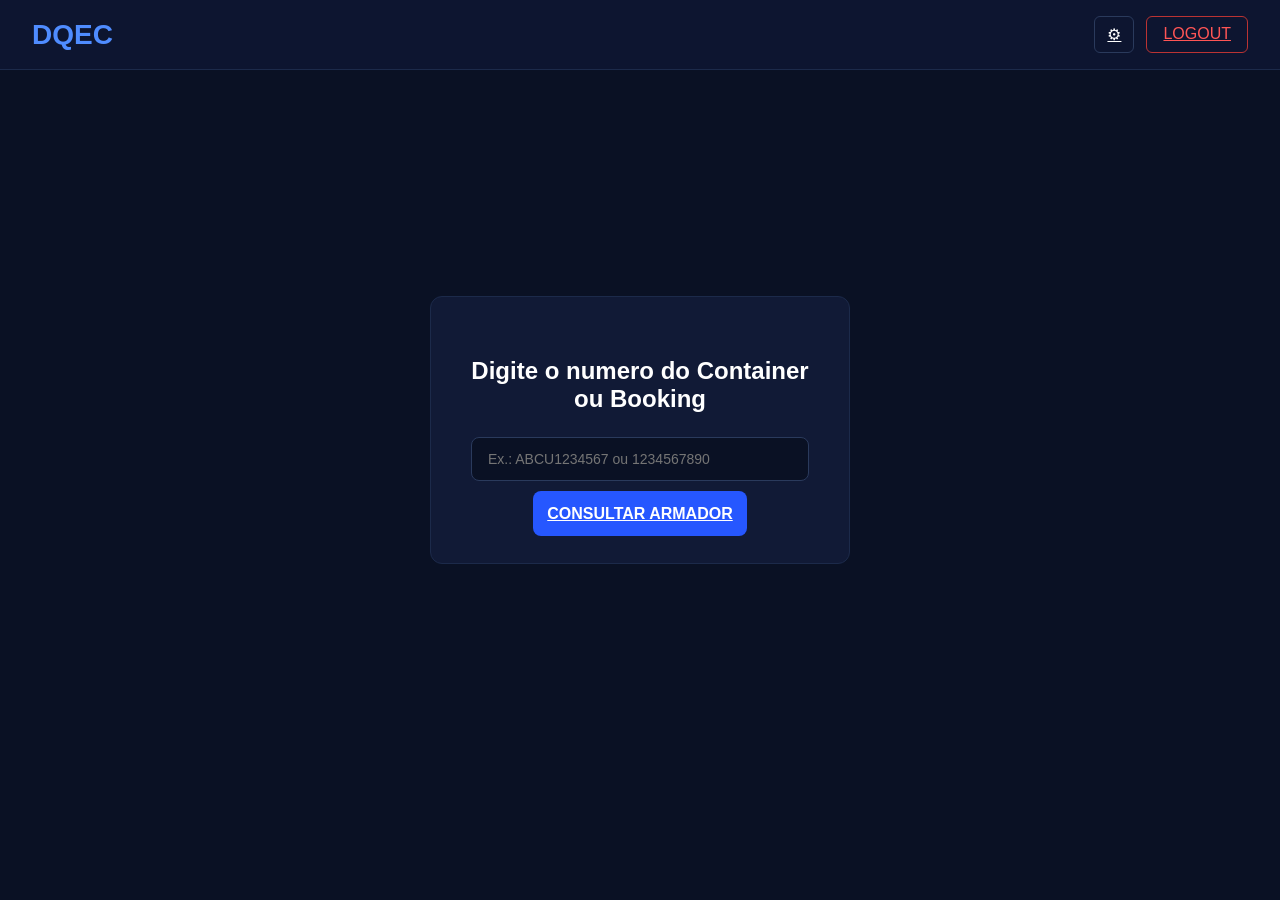
<file: index.html>
<!DOCTYPE html>
<html lang="pt-BR">
<head>
  <meta charset="UTF-8" />
  <meta name="viewport" content="width=device-width, initial-scale=1.0" />
  <title>Consulta de Armador</title>
  <link rel="stylesheet" href="styles.css" />
</head>
<body>
  <header>
    <div class="logo">DQEC</div>
    <div class="header-actions">
      <a class="btn-icon" href="#">⚙</a>

      <a class="btn-logout" href="login.html">LOGOUT</a>
    </div>
  </header>

  <main>
    <section class="card">
      <h2>Digite o numero do Container ou Booking</h2>

      <div class="input-wrapper">
        <input type="text" id="campoConsulta" placeholder="Ex.: ABCU1234567 ou 1234567890" />
      </div>

      <a class="btn-primary" href="#NaoEncontrado">CONSULTAR ARMADOR</a>
    </section>
  </main>

  <div class="modal-overlay" id="NaoEncontrado">
    <div class="modal-box">
      <p>CONTAINER não foi encontrado.</p>
      <a href="#" class="btn-fechar">Fechar</a>
    </div>
  </div>

</body>
</html>
</file>
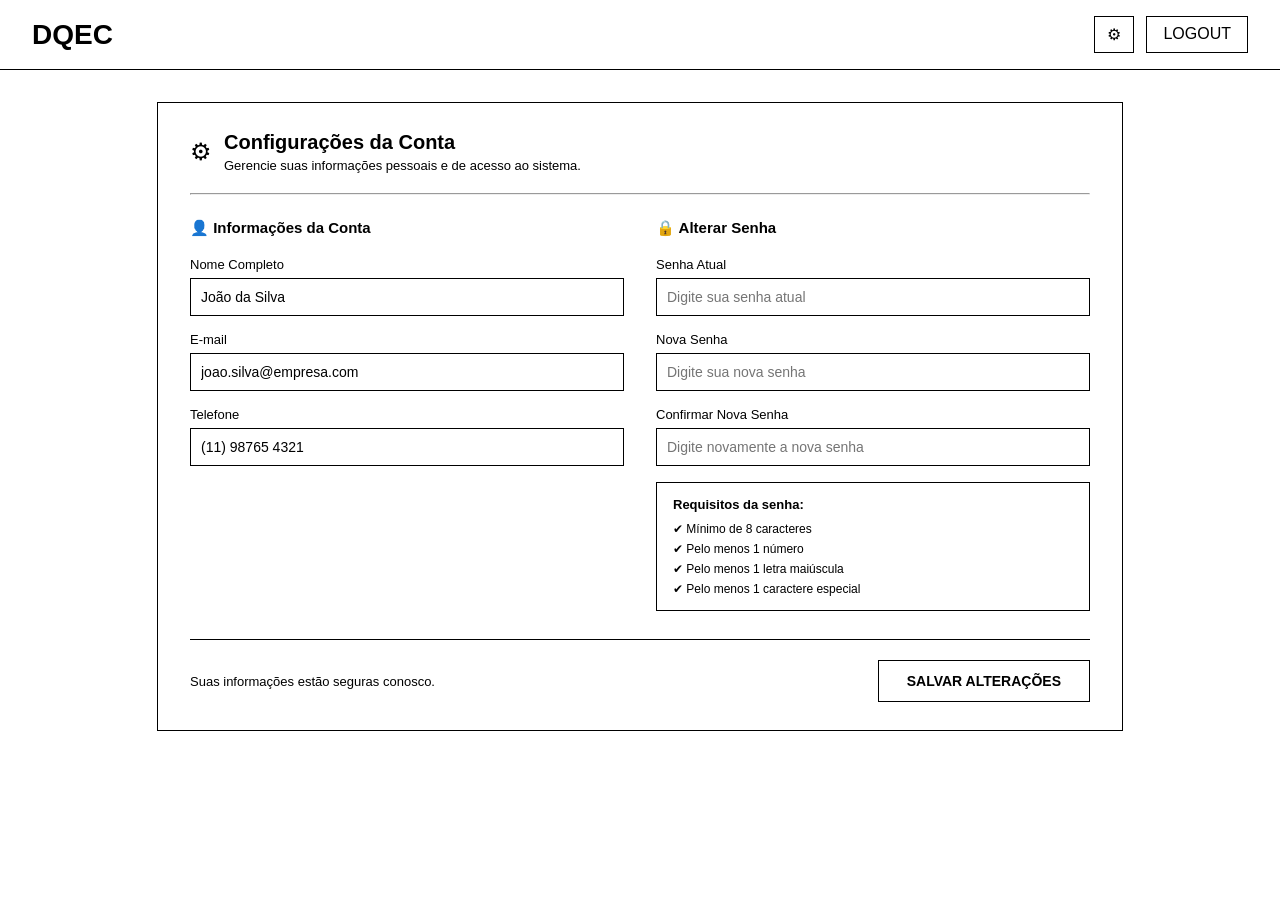
<file: config.html>
<!DOCTYPE html>
<html lang="pt-BR">
<head>
  <meta charset="UTF-8" />
  <meta name="viewport" content="width=device-width, initial-scale=1.0" />
  <title>Configurações da Conta</title>
</head>
<body style="margin:0; font-family:Arial,sans-serif;">

  <header style="display:flex; justify-content:space-between; align-items:center; padding:16px 32px; border-bottom:1px solid #000;">
    <div style="font-size:28px; font-weight:bold;">DQEC</div>
    <div style="display:flex; gap:12px;">
      <a href="config.html" style="border:1px solid #000; color:#000; padding:8px 12px; text-decoration:none;">⚙</a>
      <a href="login.html" style="border:1px solid #000; color:#000; padding:8px 16px; text-decoration:none;">LOGOUT</a>
    </div>
  </header>

  <main style="display:flex; justify-content:center; padding:32px 16px;">
    <div style="border:1px solid #000; padding:28px 32px; width:100%; max-width:900px;">

      <div style="display:flex; align-items:center; gap:12px; margin-bottom:20px;">
        <span style="font-size:24px;">⚙</span>
        <div>
          <h1 style="font-size:20px; margin:0 0 4px;">Configurações da Conta</h1>
          <p style="font-size:13px; margin:0;">Gerencie suas informações pessoais e de acesso ao sistema.</p>
        </div>
      </div>

      <hr style="margin-bottom:24px;" />

        <div style="display:grid; grid-template-columns:1fr 1fr; gap:32px;">

          <section>
            <h2 style="font-size:15px; margin:0 0 20px;">👤 Informações da Conta</h2>

            <div style="margin-bottom:16px;">
              <label style="display:block; font-size:13px; margin-bottom:6px;">Nome Completo</label>
              <input type="text" name="nomeCompleto" value="João da Silva"
                style="width:100%; padding:10px; border:1px solid #000; font-size:14px; box-sizing:border-box;" />
            </div>

            <div style="margin-bottom:16px;">
              <label style="display:block; font-size:13px; margin-bottom:6px;">E-mail</label>
              <input type="email" name="email" value="joao.silva@empresa.com"
                style="width:100%; padding:10px; border:1px solid #000; font-size:14px; box-sizing:border-box;" />
            </div>

            <div style="margin-bottom:16px;">
              <label style="display:block; font-size:13px; margin-bottom:6px;">Telefone</label>
              <input type="tel" name="telefone" value="(11) 98765 4321"
                style="width:100%; padding:10px; border:1px solid #000; font-size:14px; box-sizing:border-box;" />
            </div>

          </section>

          <section>
            <h2 style="font-size:15px; margin:0 0 20px;">🔒 Alterar Senha</h2>

            <div style="margin-bottom:16px;">
              <label style="display:block; font-size:13px; margin-bottom:6px;">Senha Atual</label>
              <input type="password" name="senhaAtual" placeholder="Digite sua senha atual"
                style="width:100%; padding:10px; border:1px solid #000; font-size:14px; box-sizing:border-box;" />
            </div>

            <div style="margin-bottom:16px;">
              <label style="display:block; font-size:13px; margin-bottom:6px;">Nova Senha</label>
              <input type="password" name="novaSenha" placeholder="Digite sua nova senha"
                minlength="8"
                pattern="^(?=.*\d)(?=.*[A-Z])(?=.*[!@#$%^&amp;*]).{8,}$"
                title="Mínimo 8 caracteres, 1 número, 1 maiúscula e 1 caractere especial"
                style="width:100%; padding:10px; border:1px solid #000; font-size:14px; box-sizing:border-box;" />
            </div>

            <div style="margin-bottom:16px;">
              <label style="display:block; font-size:13px; margin-bottom:6px;">Confirmar Nova Senha</label>
              <input type="password" name="confirmarSenha" placeholder="Digite novamente a nova senha"
                style="width:100%; padding:10px; border:1px solid #000; font-size:14px; box-sizing:border-box;" />
            </div>

            <div style="border:1px solid #000; padding:14px 16px;">
              <div style="font-size:13px; margin-bottom:10px;">
                <strong>Requisitos da senha:</strong>
              </div>
              <ul style="list-style:none; padding:0; margin:0; display:flex; flex-direction:column; gap:6px;">
                <li style="font-size:12px;">✔ Mínimo de 8 caracteres</li>
                <li style="font-size:12px;">✔ Pelo menos 1 número</li>
                <li style="font-size:12px;">✔ Pelo menos 1 letra maiúscula</li>
                <li style="font-size:12px;">✔ Pelo menos 1 caractere especial</li>
              </ul>
            </div>
          </section>

        </div>

        <div style="display:flex; justify-content:space-between; align-items:center; margin-top:28px; padding-top:20px; border-top:1px solid #000;">
          <span style="font-size:13px;">Suas informações estão seguras conosco.</span>
          <button type="submit" style="border:1px solid #000; background:#fff; font-size:14px; font-weight:bold; padding:12px 28px;">
            SALVAR ALTERAÇÕES
          </button>
        </div>
      </form>

    </div>
  </main>

</body>
</html>
</file>
<file: styles.css>
* { box-sizing: border-box; }

body {
  margin: 0;
  font-family: Arial, sans-serif;
  background: #0a1124;
  color: #fff;
}

header {
  display: flex;
  justify-content: space-between;
  align-items: center;
  padding: 16px 32px;
  background: #0d1530;
  border-bottom: 1px solid #1c2a4a;
}

.logo {
  font-size: 28px;
  font-weight: bold;
  color: #4f8cff;
}

.header-actions {
  display: flex;
  gap: 12px;
}

.btn-icon {
  background: transparent;
  border: 1px solid #2a3a5c;
  color: #fff;
  padding: 8px 12px;
  border-radius: 6px;
}

.btn-logout {
  background: transparent;
  border: 1px solid #b33;
  color: #ff5555;
  padding: 8px 16px;
  border-radius: 6px;
}

main {
  display: flex;
  justify-content: center;
  align-items: center;
  min-height: 80vh;
}

.card {
  background: #111a36;
  border: 1px solid #1c2a4a;
  border-radius: 12px;
  padding: 40px;
  width: 420px;
  text-align: center;
}

.card h2 {
  margin-bottom: 24px;
}

.input-wrapper {
  display: flex;
  align-items: center;
  gap: 8px;
  background: #0a1124;
  border: 1px solid #2a3a5c;
  border-radius: 8px;
  padding: 12px 14px;
  margin-bottom: 24px;
}

.input-wrapper input {
  flex: 1;
  background: transparent;
  border: none;
  outline: none;
  color: #fff;
  font-size: 14px;
}

.btn-primary {
  width: 100%;
  padding: 14px;
  background: #2657ff;
  border: none;
  border-radius: 8px;
  color: #fff;
  font-weight: bold;
}

.modal-overlay {
  display: none;
  position: fixed;
  inset: 0;
  background: rgba(0,0,0,0.6);
  justify-content: center;
  align-items: center;
}

.modal-overlay:target {
  display: flex;
}

.modal-box {
  background: #111a36;
  border: 1px solid #2a3a5c;
  border-radius: 10px;
  padding: 24px 32px;
  text-align: center;
}

.modal-box button,
.modal-box .btn-fechar {
  display: inline-block;
  margin-top: 16px;
  padding: 8px 20px;
  border: none;
  border-radius: 6px;
  background: #2657ff;
  color: #fff;
  text-decoration: none;
}
</file>
